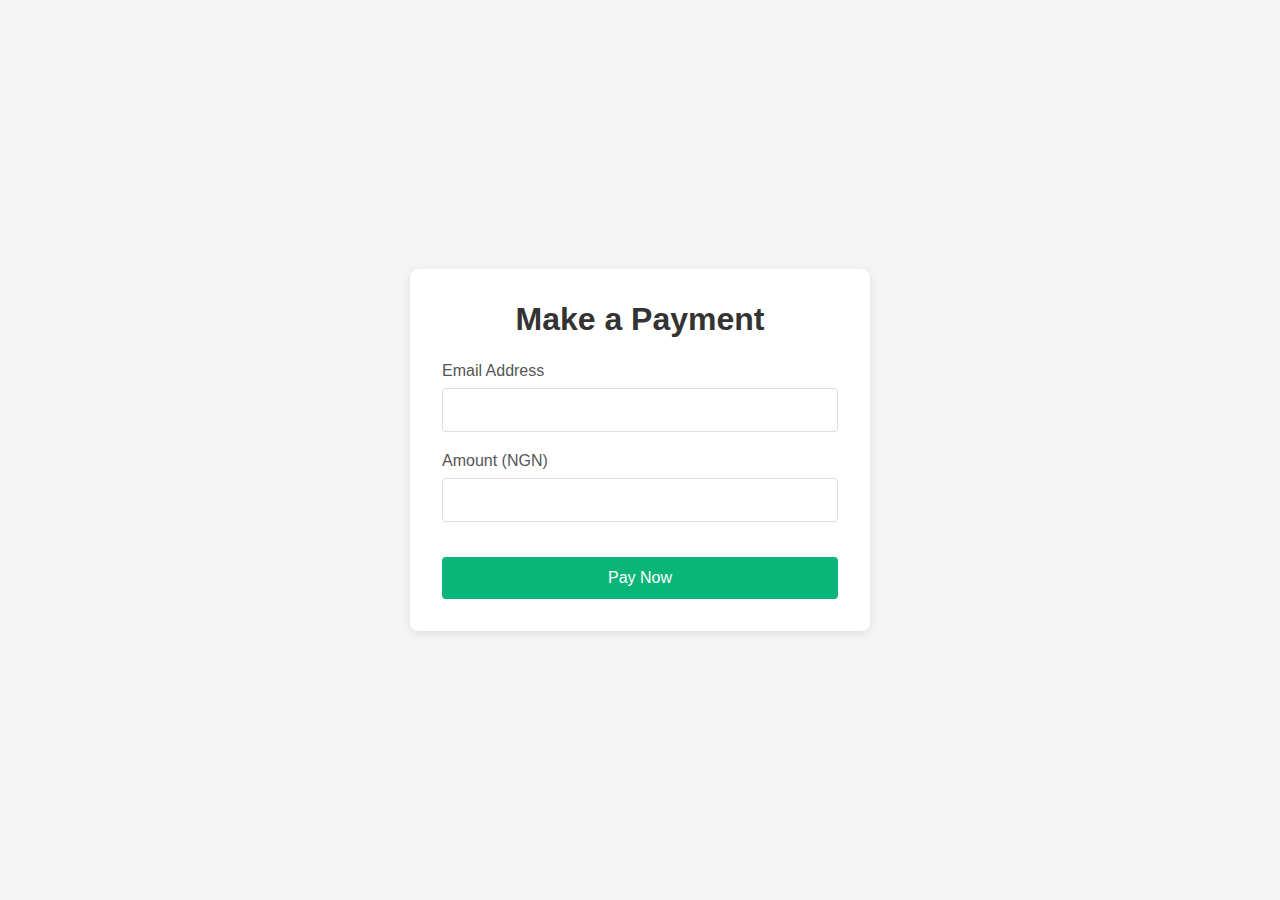
<file: index.html>
<!DOCTYPE html>
<html lang="en">
<head>
  <meta charset="UTF-8">
  <meta name="viewport" content="width=device-width, initial-scale=1.0">
  <title>Paystack Payment</title>
  <link rel="stylesheet" href="styles.css">
</head>
<body>
  <div class="container">
    <div class="payment-form">
      <h1>Make a Payment</h1>
      <form id="paymentForm">
        <div class="form-group">
          <label for="email">Email Address</label>
          <input type="email" id="email" required>
        </div>
        <div class="form-group">
          <label for="amount">Amount (NGN)</label>
          <input type="number" id="amount" required>
        </div>
        <button type="submit" id="payButton">Pay Now</button>
      </form>
    </div>
  </div>

  <script src="app.js" type="module"></script>
</body>
</html>
</file>
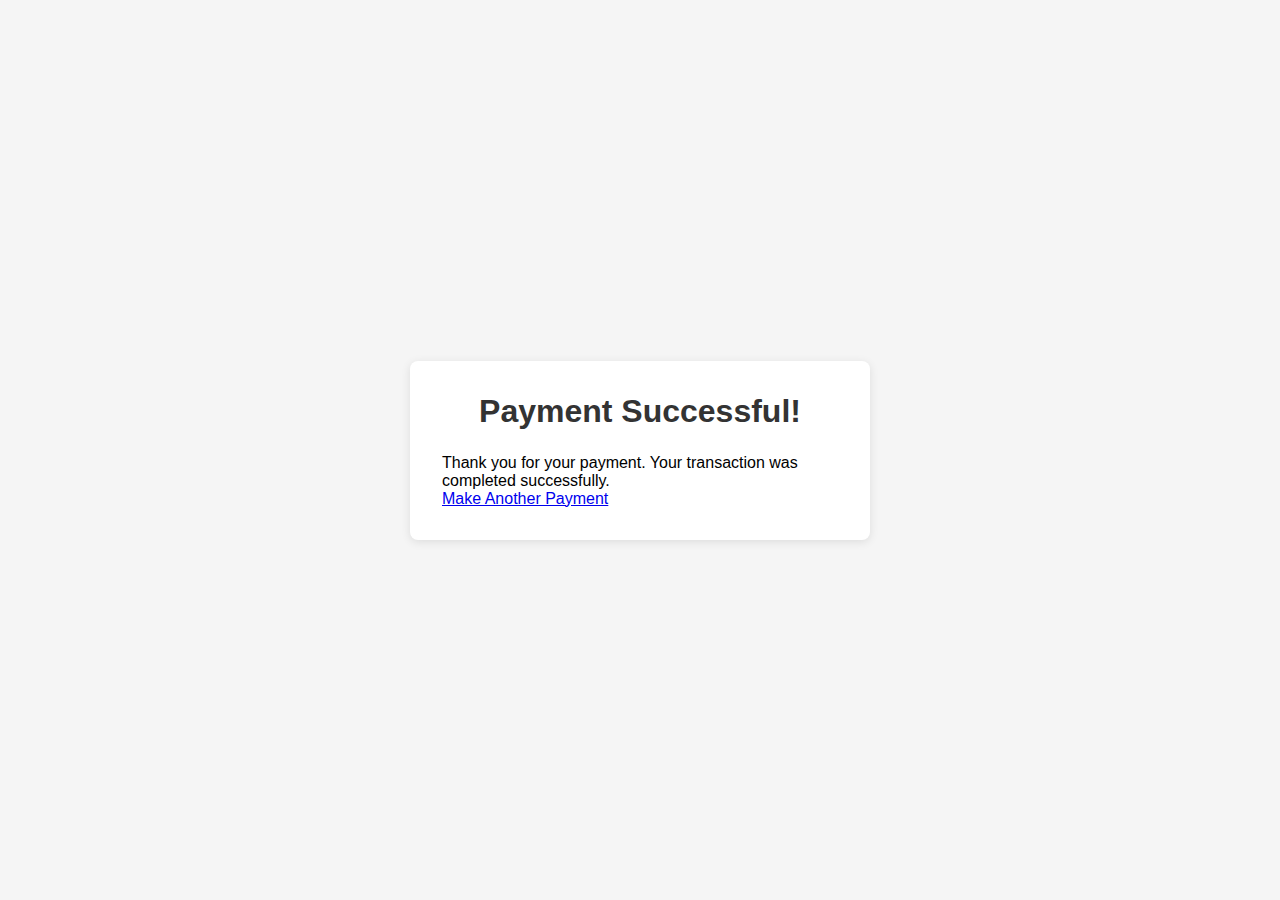
<file: payment-success.html>
<!DOCTYPE html>
<html lang="en">
<head>
  <meta charset="UTF-8">
  <meta name="viewport" content="width=device-width, initial-scale=1.0">
  <title>Payment Successful</title>
  <link rel="stylesheet" href="styles.css">
</head>
<body>
  <div class="container">
    <div class="payment-form">
      <h1>Payment Successful!</h1>
      <p>Thank you for your payment. Your transaction was completed successfully.</p>
      <a href="index.html" class="return-btn">Make Another Payment</a>
    </div>
  </div>
</body>
</html>
</file>
<file: styles.css>
* {
  margin: 0;
  padding: 0;
  box-sizing: border-box;
  font-family: 'Segoe UI', Tahoma, Geneva, Verdana, sans-serif;
}

body {
  background-color: #f5f5f5;
  display: flex;
  justify-content: center;
  align-items: center;
  min-height: 100vh;
}

.container {
  width: 100%;
  max-width: 500px;
  padding: 20px;
}

.payment-form {
  background: white;
  padding: 2rem;
  border-radius: 8px;
  box-shadow: 0 2px 10px rgba(0, 0, 0, 0.1);
}

.payment-form h1 {
  text-align: center;
  margin-bottom: 1.5rem;
  color: #333;
}

.form-group {
  margin-bottom: 1.2rem;
}

.form-group label {
  display: block;
  margin-bottom: 0.5rem;
  font-weight: 500;
  color: #555;
}

.form-group input {
  width: 100%;
  padding: 12px;
  border: 1px solid #ddd;
  border-radius: 4px;
  font-size: 1rem;
  transition: border 0.3s;
}

.form-group input:focus {
  border-color: #0ab579;
  outline: none;
}

button {
  width: 100%;
  padding: 12px;
  background-color: #0ab579;
  color: white;
  border: none;
  border-radius: 4px;
  font-size: 1rem;
  font-weight: 500;
  cursor: pointer;
  transition: background-color 0.3s;
  margin-top: 1rem;
}

button:hover {
  background-color: #089e6e;
}

button:disabled {
  background-color: #cccccc;
  cursor: not-allowed;
}

#error-message {
  color: #e74c3c;
  margin-top: 1rem;
  text-align: center;
  }
</file>
